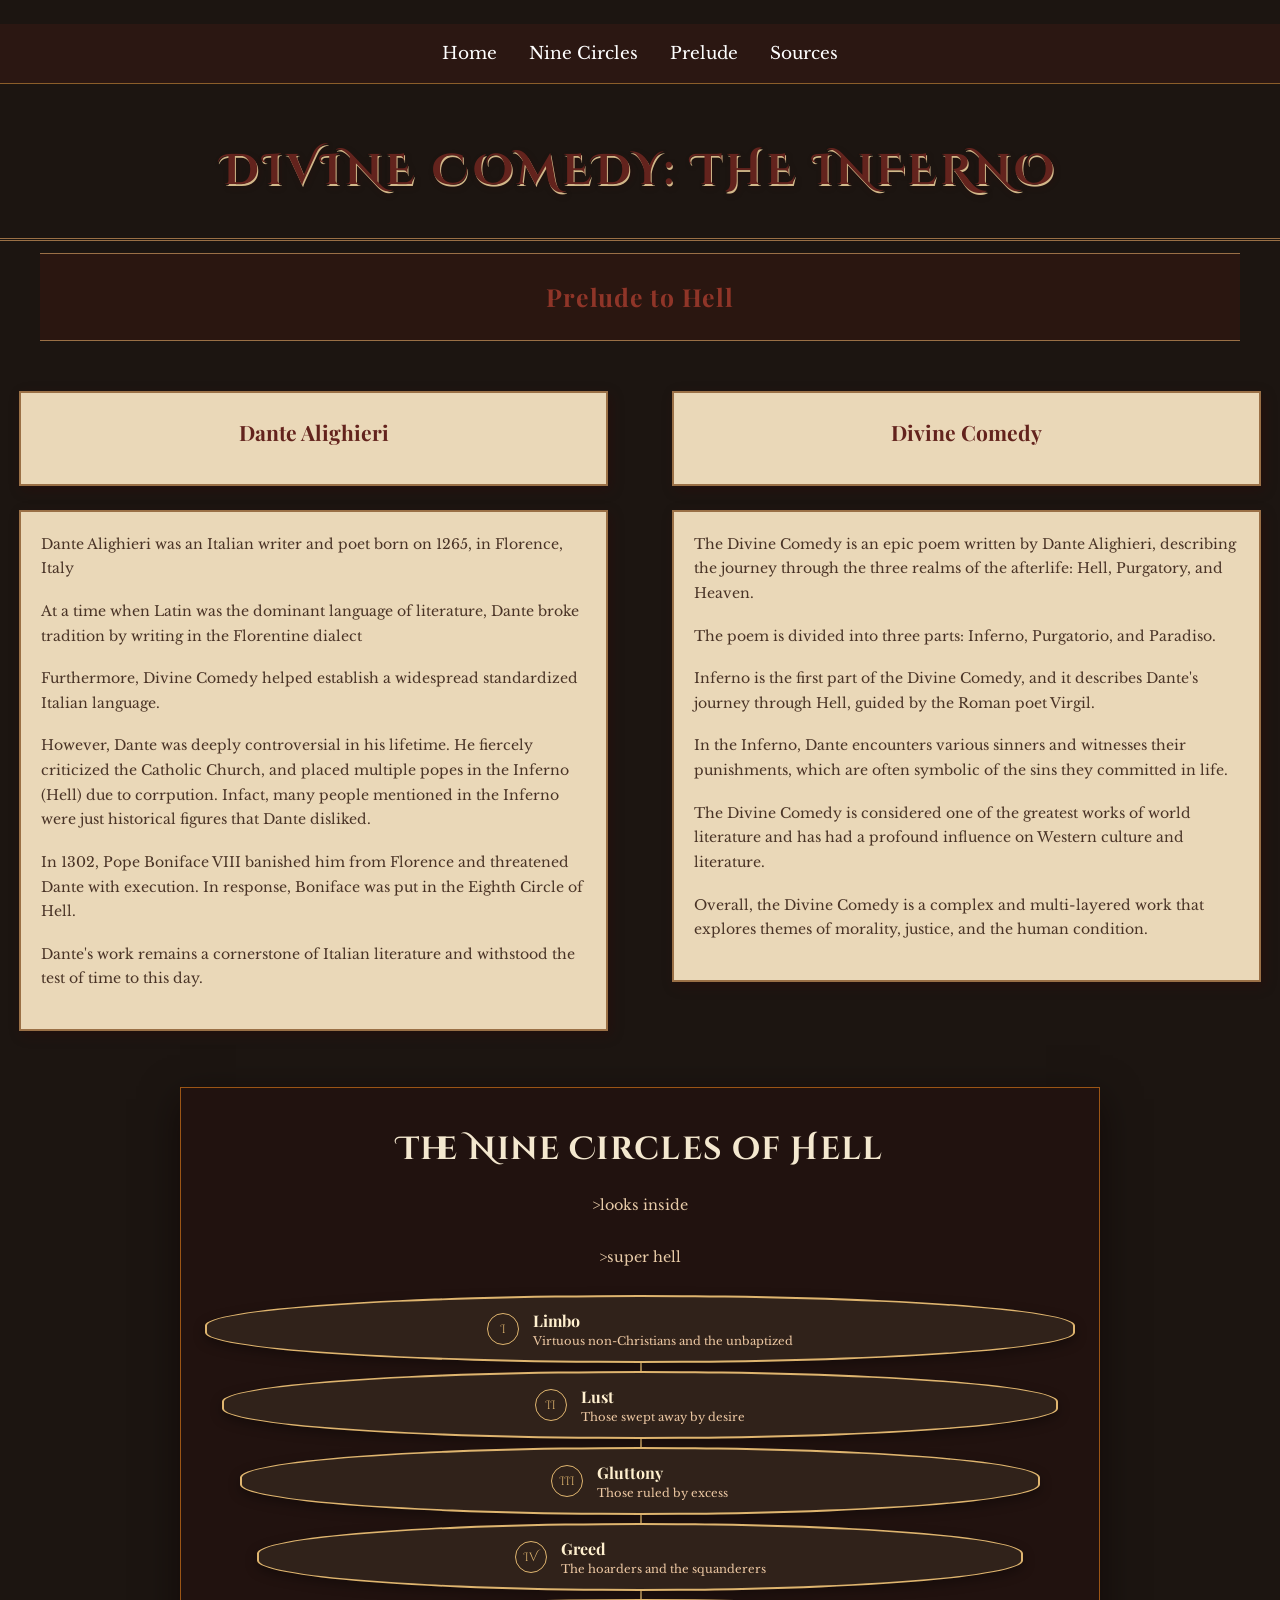
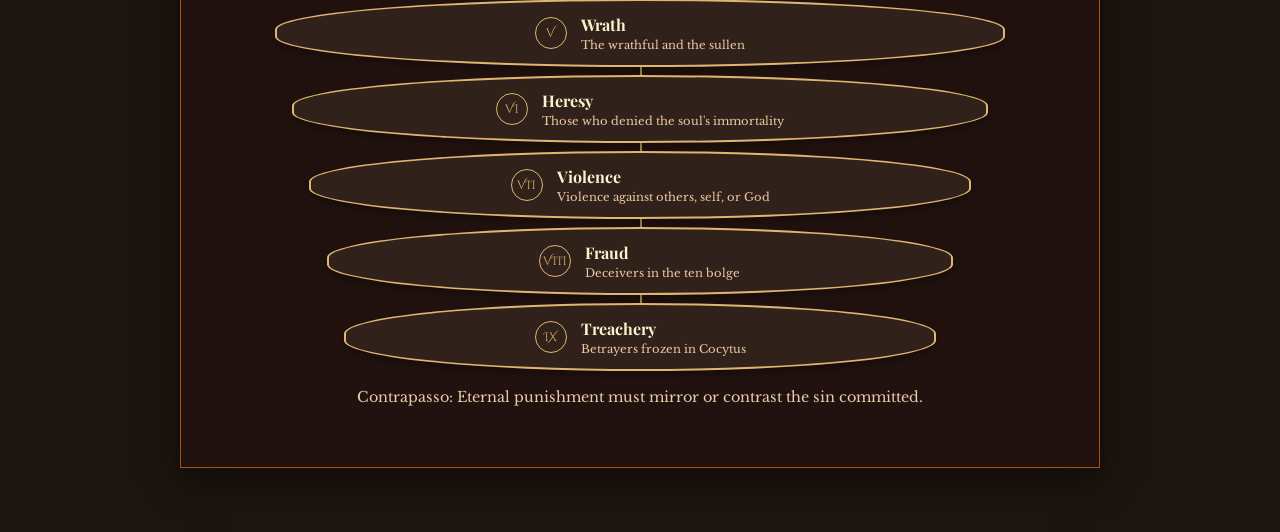
<file: index.html>
<!DOCTYPE html>
<html lang="en">
<head>
  <meta charset="UTF-8" />
  <meta name="viewport" content="width=device-width, initial-scale=1.0" />
  <title>Divine Comedy &amp; Dante's Inferno</title>
  <link rel="stylesheet" href="style.css" />
</head>

<body>
    <nav class="site-nav" aria-label="Main navigation">
        <ul>
            <li><a href="index.html">Home</a></li>
            <li><a href="#circles">Nine Circles</a></li>
            <li><a href="#prelude">Prelude</a></li>
            <li><a href="sources.html">Sources</a></li>
        </ul>
    </nav>

    <div class = "outline masthead toc-title">
        <h1>Divine Comedy: The Inferno</h1>
    </div>

    <main>

    <section id="prelude" class="prelude-content">
    <div class = "section outline toc">
        <h2>Prelude to Hell</h2>
        </div>
        <div class = "section outline infobox-left"> 
        <h3>Dante Alighieri</h3>
        </div>
        <div class = "section outline infobox-right">
            <h3>Divine Comedy</h3>
        </div>
        <div class = "section outline infobox-left">
            <p>Dante Alighieri was an Italian writer and poet born on 1265, in Florence, Italy</p>
            <p>At a time when Latin was the dominant language of literature, Dante broke tradition by writing in the Florentine dialect</p>
            <p>Furthermore, Divine Comedy helped establish a widespread standardized Italian language.</p>
            <p>However, Dante was deeply controversial in his lifetime. He fiercely criticized the Catholic Church, and placed multiple popes in the Inferno (Hell) due to corrpution. Infact, many people mentioned in the Inferno were just historical figures that Dante disliked.</p>
            <p>In 1302, Pope Boniface VIII banished him from Florence and threatened Dante with execution. In response, Boniface was put in the Eighth Circle of Hell.</p>
            <p>Dante's work remains a cornerstone of Italian literature and withstood the test of time to this day.</p>
        </div>
        <div class = "section outline infobox-right">
            <p>The Divine Comedy is an epic poem written by Dante Alighieri, describing the journey through the three realms of the afterlife: Hell, Purgatory, and Heaven.</p>
            <p>The poem is divided into three parts: Inferno, Purgatorio, and Paradiso.</p>
            <p>Inferno is the first part of the Divine Comedy, and it describes Dante's journey through Hell, guided by the Roman poet Virgil.</p>
            <p>In the Inferno, Dante encounters various sinners and witnesses their punishments, which are often symbolic of the sins they committed in life.</p>
            <p>The Divine Comedy is considered one of the greatest works of world literature and has had a profound influence on Western culture and literature.</p> 
            <p>Overall, the Divine Comedy is a complex and multi-layered work that explores themes of morality, justice, and the human condition.</p> 
        </div>
    </section>
      <section class="hell-graph" id="circles" aria-labelledby="hell-graph-title">
        <h2 id="hell-graph-title">The Nine Circles of Hell</h2>
        <p class="graph-intro">>looks inside</p>
        <p class = "graph-intro">>super hell</p>
        <ol class="hell-levels">
            <li class="hell-level-item">
              <a class="hell-level" href="limbo.html">
                <span class="circle-number">I</span>
                <span class="circle-copy"><strong>Limbo</strong><small>Virtuous non-Christians and the unbaptized</small></span>
              </a>
            </li>
            <li class="hell-level-item">
              <a class="hell-level" href="lust.html">
                <span class="circle-number">II</span>
                <span class="circle-copy"><strong>Lust</strong><small>Those swept away by desire</small></span>
              </a>
            </li>
            <li class="hell-level-item">
              <a class="hell-level" href="gluttony.html">
                <span class="circle-number">III</span>
                <span class="circle-copy"><strong>Gluttony</strong><small>Those ruled by excess</small></span>
              </a>
            </li>
            <li class="hell-level-item">
              <a class="hell-level" href="greed.html">
                <span class="circle-number">IV</span>
                <span class="circle-copy"><strong>Greed</strong><small>The hoarders and the squanderers</small></span>
              </a>
            </li>
            <li class="hell-level-item">
              <a class="hell-level" href="wrath.html">
                <span class="circle-number">V</span>
                <span class="circle-copy"><strong>Wrath</strong><small>The wrathful and the sullen</small></span>
              </a>
            </li>
            <li class="hell-level-item">
              <a class="hell-level" href="heresy.html">
                <span class="circle-number">VI</span>
                <span class="circle-copy"><strong>Heresy</strong><small>Those who denied the soul's immortality</small></span>
              </a>
            </li>
            <li class="hell-level-item">
              <a class="hell-level" href="violence.html">
                <span class="circle-number">VII</span>
                <span class="circle-copy"><strong>Violence</strong><small>Violence against others, self, or God</small></span>
              </a>
            </li>
            <li class="hell-level-item">
              <a class="hell-level" href="fraud.html">
                <span class="circle-number">VIII</span>
                <span class="circle-copy"><strong>Fraud</strong><small>Deceivers in the ten bolge</small></span>
              </a>
            </li>
            <li class="hell-level-item">
              <a class="hell-level" href="treachery.html">
                <span class="circle-number">IX</span>
                <span class="circle-copy"><strong>Treachery</strong><small>Betrayers frozen in Cocytus</small></span>
              </a>
            </li>
        </ol>
        <p class = "graph-intro">Contrapasso: Eternal punishment must mirror or contrast the sin committed.</p>
    </section>

    </section>
    </main>
</body>
</file>
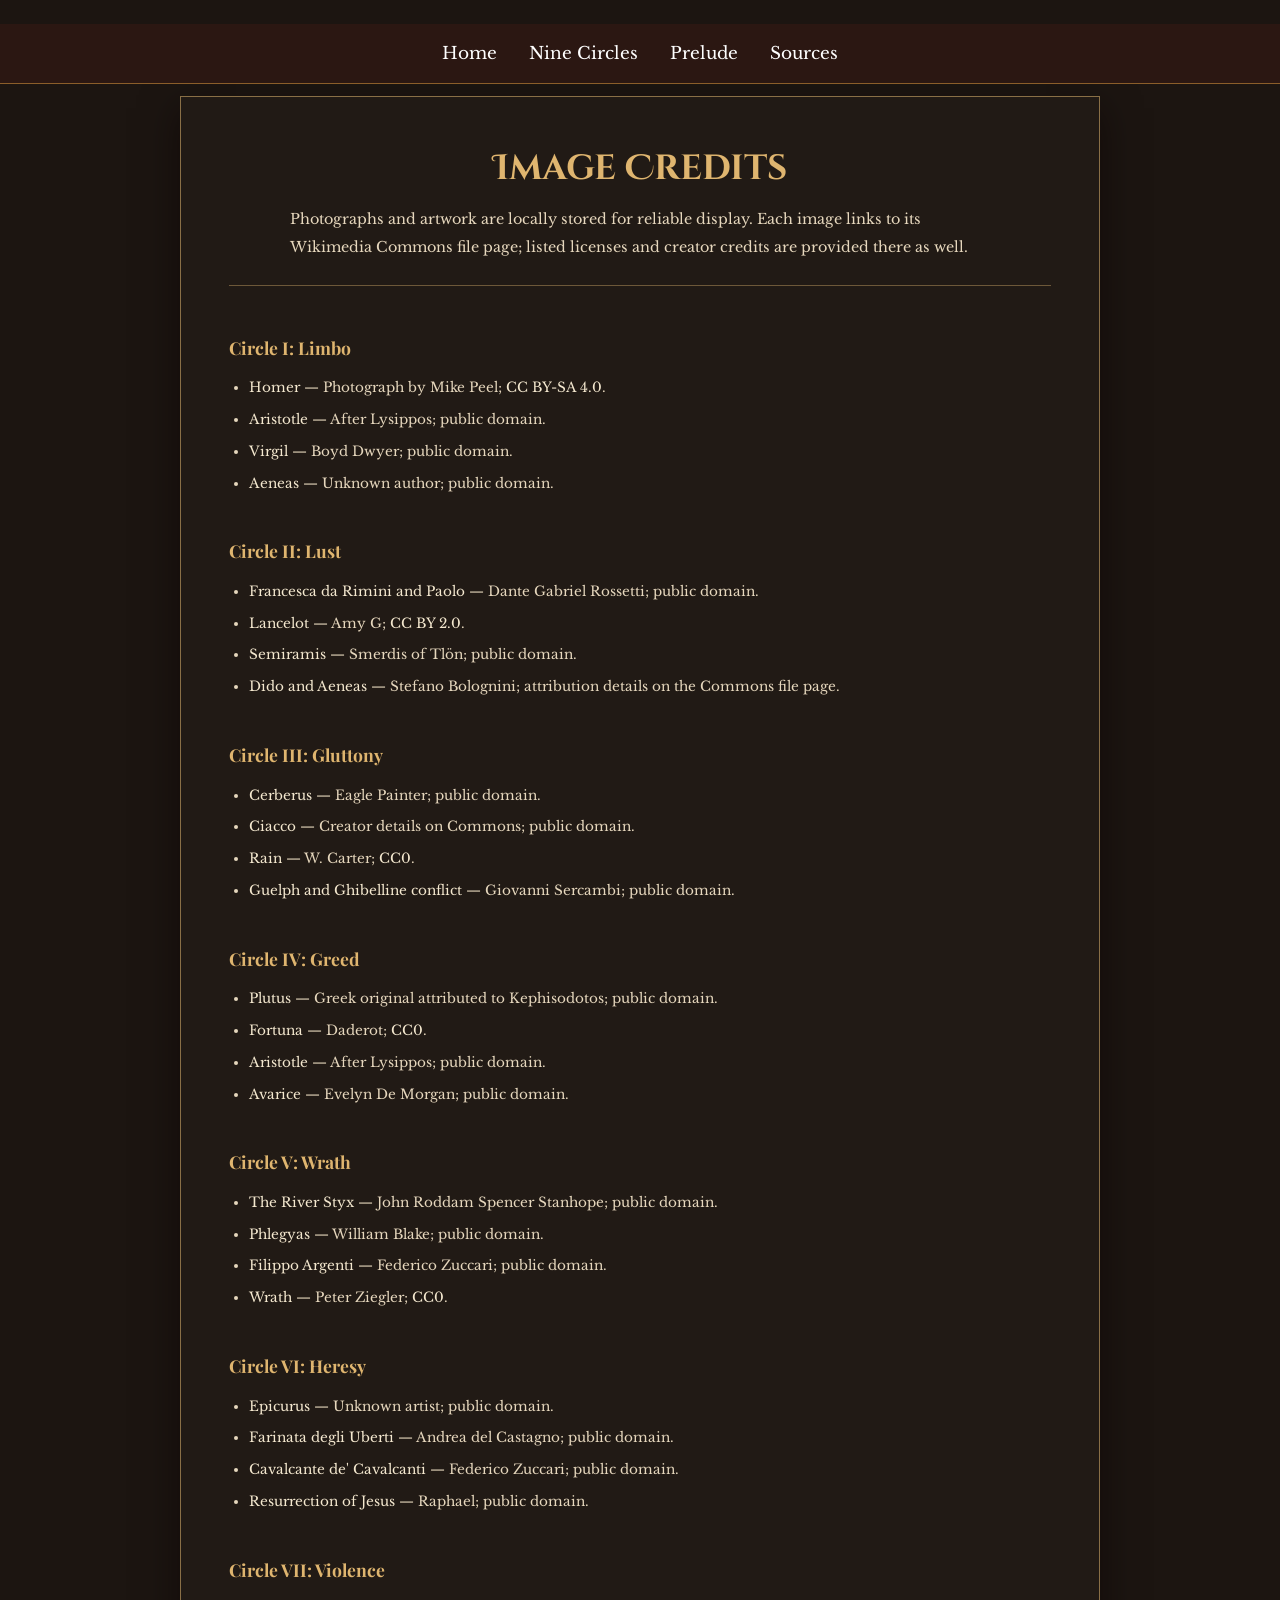
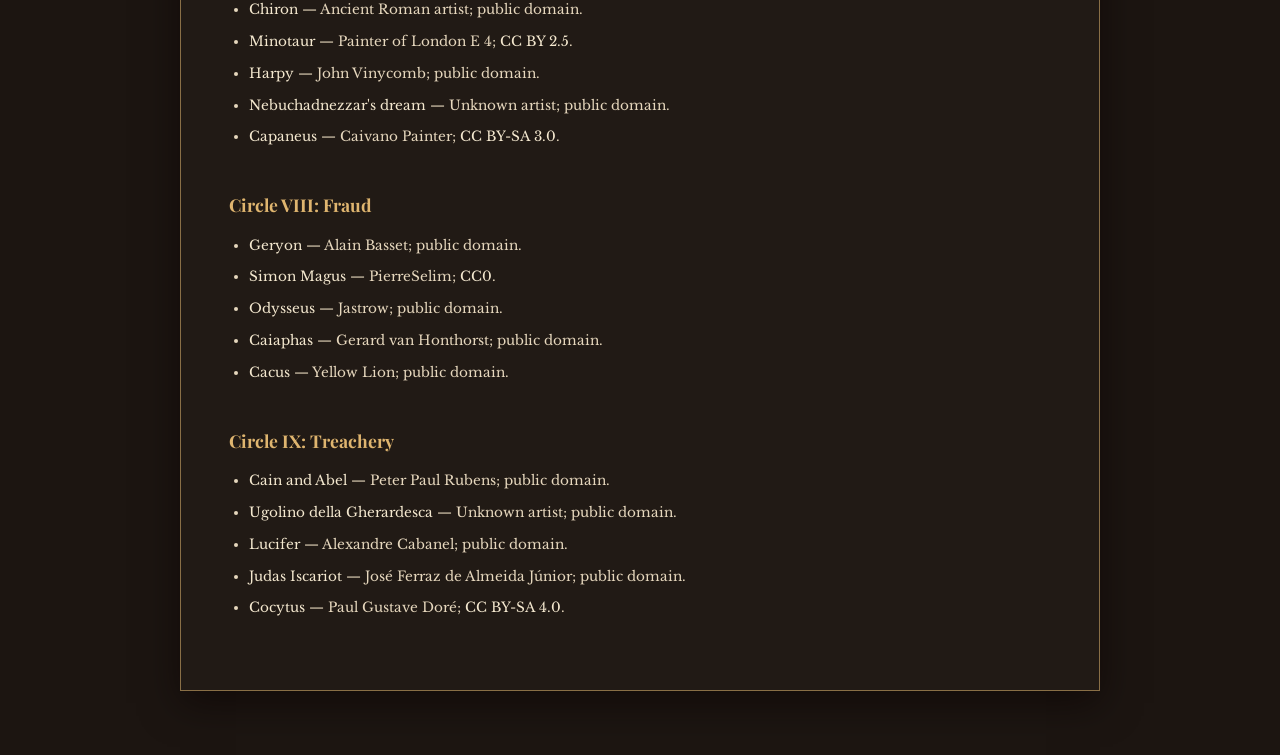
<file: image-credits.html>
<!DOCTYPE html>
<html lang="en">
<head>
  <meta charset="UTF-8" />
  <meta name="viewport" content="width=device-width, initial-scale=1.0" />
  <title>Image Credits | After the Inferno</title>
  <link rel="stylesheet" href="style.css" />
</head>
<body>
  <nav class="site-nav" aria-label="Main navigation">
    <ul>
      <li><a href="index.html">Home</a></li>
      <li><a href="index.html#circles">Nine Circles</a></li>
      <li><a href="index.html#prelude">Prelude</a></li>
      <li><a href="sources.html">Sources</a></li>
    </ul>
  </nav>
  <main>
    <section class="sources-page" aria-labelledby="credits-title">
      <header class="sources-header">
        <h1 id="credits-title">Image Credits</h1>
        <p>Photographs and artwork are locally stored for reliable display. Each image links to its Wikimedia Commons file page; listed licenses and creator credits are provided there as well.</p>
      </header>

      <section class="source-entry" id="image-limbo">
        <h2>Circle I: Limbo</h2>
        <ul>
          <li><a href="https://commons.wikimedia.org/wiki/File:Homer_At_the_British_Museum_2024_(3x4_cropped).jpg" target="_blank" rel="noopener noreferrer">Homer</a> — Photograph by Mike Peel; <a href="https://creativecommons.org/licenses/by-sa/4.0" target="_blank" rel="noopener noreferrer">CC BY-SA 4.0</a>.</li>
          <li><a href="https://commons.wikimedia.org/wiki/File:Aristotle_Altemps_Inv8575.jpg" target="_blank" rel="noopener noreferrer">Aristotle</a> — After Lysippos; public domain.</li>
          <li><a href="https://commons.wikimedia.org/wiki/File:Virgil_mosaic_in_the_Bardo_National_Museum_(Tunis)_(12241228546).jpg" target="_blank" rel="noopener noreferrer">Virgil</a> — Boyd Dwyer; public domain.</li>
          <li><a href="https://commons.wikimedia.org/wiki/File:Iapyx_removing_arrowhead_from_Aeneas.jpg" target="_blank" rel="noopener noreferrer">Aeneas</a> — Unknown author; public domain.</li>
        </ul>
      </section>

      <section class="source-entry" id="image-lust">
        <h2>Circle II: Lust</h2>
        <ul>
          <li><a href="https://commons.wikimedia.org/wiki/File:Dante_Gabriel_Rossetti_-_Paolo_and_Francesca_da_Rimini_(1862).jpg" target="_blank" rel="noopener noreferrer">Francesca da Rimini and Paolo</a> — Dante Gabriel Rossetti; public domain.</li>
          <li><a href="https://commons.wikimedia.org/wiki/File:Lancelot.png" target="_blank" rel="noopener noreferrer">Lancelot</a> — Amy G; <a href="https://creativecommons.org/licenses/by/2.0" target="_blank" rel="noopener noreferrer">CC BY 2.0</a>.</li>
          <li><a href="https://commons.wikimedia.org/wiki/File:Semiramis-Regina.png" target="_blank" rel="noopener noreferrer">Semiramis</a> — Smerdis of Tlön; public domain.</li>
          <li><a href="https://commons.wikimedia.org/wiki/File:Affresco_romano_-_Enea_e_di_(cropped).jpg" target="_blank" rel="noopener noreferrer">Dido and Aeneas</a> — Stefano Bolognini; attribution details on the Commons file page.</li>
        </ul>
      </section>

      <section class="source-entry" id="image-gluttony">
        <h2>Circle III: Gluttony</h2>
        <ul>
          <li><a href="https://commons.wikimedia.org/wiki/File:Herakles_Kerberos_Eurystheus_Louvre_E701.jpg" target="_blank" rel="noopener noreferrer">Cerberus</a> — Eagle Painter; public domain.</li>
          <li><a href="https://commons.wikimedia.org/wiki/File:Inferno_Canto_6_lines_49-52.jpg" target="_blank" rel="noopener noreferrer">Ciacco</a> — Creator details on Commons; public domain.</li>
          <li><a href="https://commons.wikimedia.org/wiki/File:Hard_rain_on_a_roof.jpg" target="_blank" rel="noopener noreferrer">Rain</a> — W. Carter; <a href="https://creativecommons.org/publicdomain/zero/1.0/deed.en" target="_blank" rel="noopener noreferrer">CC0</a>.</li>
          <li><a href="https://commons.wikimedia.org/wiki/File:Communal_fight_in_Bologna_(Sercambi).jpg" target="_blank" rel="noopener noreferrer">Guelph and Ghibelline conflict</a> — Giovanni Sercambi; public domain.</li>
        </ul>
      </section>

      <section class="source-entry" id="image-greed">
        <h2>Circle IV: Greed</h2>
        <ul>
          <li><a href="https://commons.wikimedia.org/wiki/File:Eirene_Ploutos_Glyptothek_Munich_219_n4.jpg" target="_blank" rel="noopener noreferrer">Plutus</a> — Greek original attributed to Kephisodotos; public domain.</li>
          <li><a href="https://commons.wikimedia.org/wiki/File:Fortuna,_inv._2244_-_Braccio_Nuovo,_Museo_Chiaramonti_-_Vatican_Museums_-_DSC00920.jpg" target="_blank" rel="noopener noreferrer">Fortuna</a> — Daderot; <a href="https://creativecommons.org/publicdomain/zero/1.0/deed.en" target="_blank" rel="noopener noreferrer">CC0</a>.</li>
          <li><a href="https://commons.wikimedia.org/wiki/File:Aristotle_Altemps_Inv8575.jpg" target="_blank" rel="noopener noreferrer">Aristotle</a> — After Lysippos; public domain.</li>
          <li><a href="https://commons.wikimedia.org/wiki/File:The_worship_of_Mammon.jpg" target="_blank" rel="noopener noreferrer">Avarice</a> — Evelyn De Morgan; public domain.</li>
        </ul>
      </section>

      <section class="source-entry" id="image-wrath">
        <h2>Circle V: Wrath</h2>
        <ul>
          <li><a href="https://commons.wikimedia.org/wiki/File:John_Roddam_Spencer_Stanhope_-_Orpheus_and_Eurydice_on_the_Banks_of_the_Styx,_1878.jpg" target="_blank" rel="noopener noreferrer">The River Styx</a> — John Roddam Spencer Stanhope; public domain.</li>
          <li><a href="https://commons.wikimedia.org/wiki/File:Blake_Dante_Hell_VIII_Canto.jpg" target="_blank" rel="noopener noreferrer">Phlegyas</a> — William Blake; public domain.</li>
          <li><a href="https://commons.wikimedia.org/wiki/File:Federico_Zuccaro_-_Divine_Comedy_-_Inferno,_Canto_VIII_-_Fifth_circle._Phlegyas_and_Filippo_Argenti.jpg" target="_blank" rel="noopener noreferrer">Filippo Argenti</a> — Federico Zuccari; public domain.</li>
          <li><a href="https://commons.wikimedia.org/wiki/File:Angry-2766265_960_720.jpg" target="_blank" rel="noopener noreferrer">Wrath</a> — Peter Ziegler; <a href="https://creativecommons.org/publicdomain/zero/1.0/deed.en" target="_blank" rel="noopener noreferrer">CC0</a>.</li>
        </ul>
      </section>

      <section class="source-entry" id="image-heresy">
        <h2>Circle VI: Heresy</h2>
        <ul>
          <li><a href="https://commons.wikimedia.org/wiki/File:Epikouros_BM_1843.jpg" target="_blank" rel="noopener noreferrer">Epicurus</a> — Unknown artist; public domain.</li>
          <li><a href="https://commons.wikimedia.org/wiki/File:Farinata.jpg" target="_blank" rel="noopener noreferrer">Farinata degli Uberti</a> — Andrea del Castagno; public domain.</li>
          <li><a href="https://commons.wikimedia.org/wiki/File:Federico_Zuccaro_-_Divine_Comedy_-_Inferno,_Canto_X_-_Sixth_circle._Heresiarchs._Farinata_degli_Uberti_and_Cavalcante_de%E2%80%99_Cavalcanti.jpg" target="_blank" rel="noopener noreferrer">Cavalcante de' Cavalcanti</a> — Federico Zuccari; public domain.</li>
          <li><a href="https://commons.wikimedia.org/wiki/File:Rafael_-_ressureicaocristo01.jpg" target="_blank" rel="noopener noreferrer">Resurrection of Jesus</a> — Raphael; public domain.</li>
        </ul>
      </section>

      <section class="source-entry" id="image-violence">
        <h2>Circle VII: Violence</h2>
        <ul>
          <li><a href="https://commons.wikimedia.org/wiki/File:Chiron_instructs_young_Achilles_-_Ancient_Roman_fresco.jpg" target="_blank" rel="noopener noreferrer">Chiron</a> — Ancient Roman artist; public domain.</li>
          <li><a href="https://commons.wikimedia.org/wiki/File:Tondo_Minotaur_London_E4_MAN.jpg" target="_blank" rel="noopener noreferrer">Minotaur</a> — Painter of London E 4; <a href="https://creativecommons.org/licenses/by/2.5" target="_blank" rel="noopener noreferrer">CC BY 2.5</a>.</li>
          <li><a href="https://commons.wikimedia.org/wiki/File:Coa_Illustration_Elements_Harpy_Rising_Wings_Displayed.svg" target="_blank" rel="noopener noreferrer">Harpy</a> — John Vinycomb; public domain.</li>
          <li><a href="https://commons.wikimedia.org/wiki/File:Songe_Nabuchodonosor_statue.jpg" target="_blank" rel="noopener noreferrer">Nebuchadnezzar's dream</a> — Unknown artist; public domain.</li>
          <li><a href="https://commons.wikimedia.org/wiki/File:Seven_against_Thebes_Getty_Villa_92.AE.86.jpg" target="_blank" rel="noopener noreferrer">Capaneus</a> — Caivano Painter; <a href="https://creativecommons.org/licenses/by-sa/3.0" target="_blank" rel="noopener noreferrer">CC BY-SA 3.0</a>.</li>
        </ul>
      </section>

      <section class="source-entry" id="image-fraud">
        <h2>Circle VIII: Fraud</h2>
        <ul>
          <li><a href="https://commons.wikimedia.org/wiki/File:G%C3%A9ryon_(L_1).jpg" target="_blank" rel="noopener noreferrer">Geryon</a> — Alain Basset; public domain.</li>
          <li><a href="https://commons.wikimedia.org/wiki/File:Basilica_Saint-Sernin_-_Simon_Magus_(cropped).jpg" target="_blank" rel="noopener noreferrer">Simon Magus</a> — PierreSelim; <a href="http://creativecommons.org/publicdomain/zero/1.0/deed.en" target="_blank" rel="noopener noreferrer">CC0</a>.</li>
          <li><a href="https://commons.wikimedia.org/wiki/File:Head_Odysseus_MAR_Sperlonga.jpg" target="_blank" rel="noopener noreferrer">Odysseus</a> — Jastrow; public domain.</li>
          <li><a href="https://commons.wikimedia.org/wiki/File:Gerard_van_Honthorst_-_Christ_before_the_High_Priest_-_WGA11650_(cropped).jpg" target="_blank" rel="noopener noreferrer">Caiaphas</a> — Gerard van Honthorst; public domain.</li>
          <li><a href="https://commons.wikimedia.org/wiki/File:Hercules_killing_Cacus_at_his_Cave.jpg" target="_blank" rel="noopener noreferrer">Cacus</a> — Yellow Lion; public domain.</li>
        </ul>
      </section>

      <section class="source-entry" id="image-treachery">
        <h2>Circle IX: Treachery</h2>
        <ul>
          <li><a href="https://commons.wikimedia.org/wiki/File:Peter_Paul_Rubens_-_Cain_slaying_Abel_(Courtauld_Institute).jpg" target="_blank" rel="noopener noreferrer">Cain and Abel</a> — Peter Paul Rubens; public domain.</li>
          <li><a href="https://commons.wikimedia.org/wiki/File:Ugolino.jpg" target="_blank" rel="noopener noreferrer">Ugolino della Gherardesca</a> — Unknown artist; public domain.</li>
          <li><a href="https://commons.wikimedia.org/wiki/File:Alexandre_Cabanel_-_Fallen_Angel.jpg" target="_blank" rel="noopener noreferrer">Lucifer</a> — Alexandre Cabanel; public domain.</li>
          <li><a href="https://commons.wikimedia.org/wiki/File:Almeida_J%C3%BAnior_-_Remorso_de_Judas,_1880.jpg" target="_blank" rel="noopener noreferrer">Judas Iscariot</a> — José Ferraz de Almeida Júnior; public domain.</li>
          <li><a href="https://commons.wikimedia.org/wiki/File:Dante_and_Virgil_on_the_ice_of_lake_Leucocytes.jpg" target="_blank" rel="noopener noreferrer">Cocytus</a> — Paul Gustave Doré; <a href="https://creativecommons.org/licenses/by-sa/4.0" target="_blank" rel="noopener noreferrer">CC BY-SA 4.0</a>.</li>
        </ul>
      </section>
    </section>
  </main>
</body>
</html>
</file>
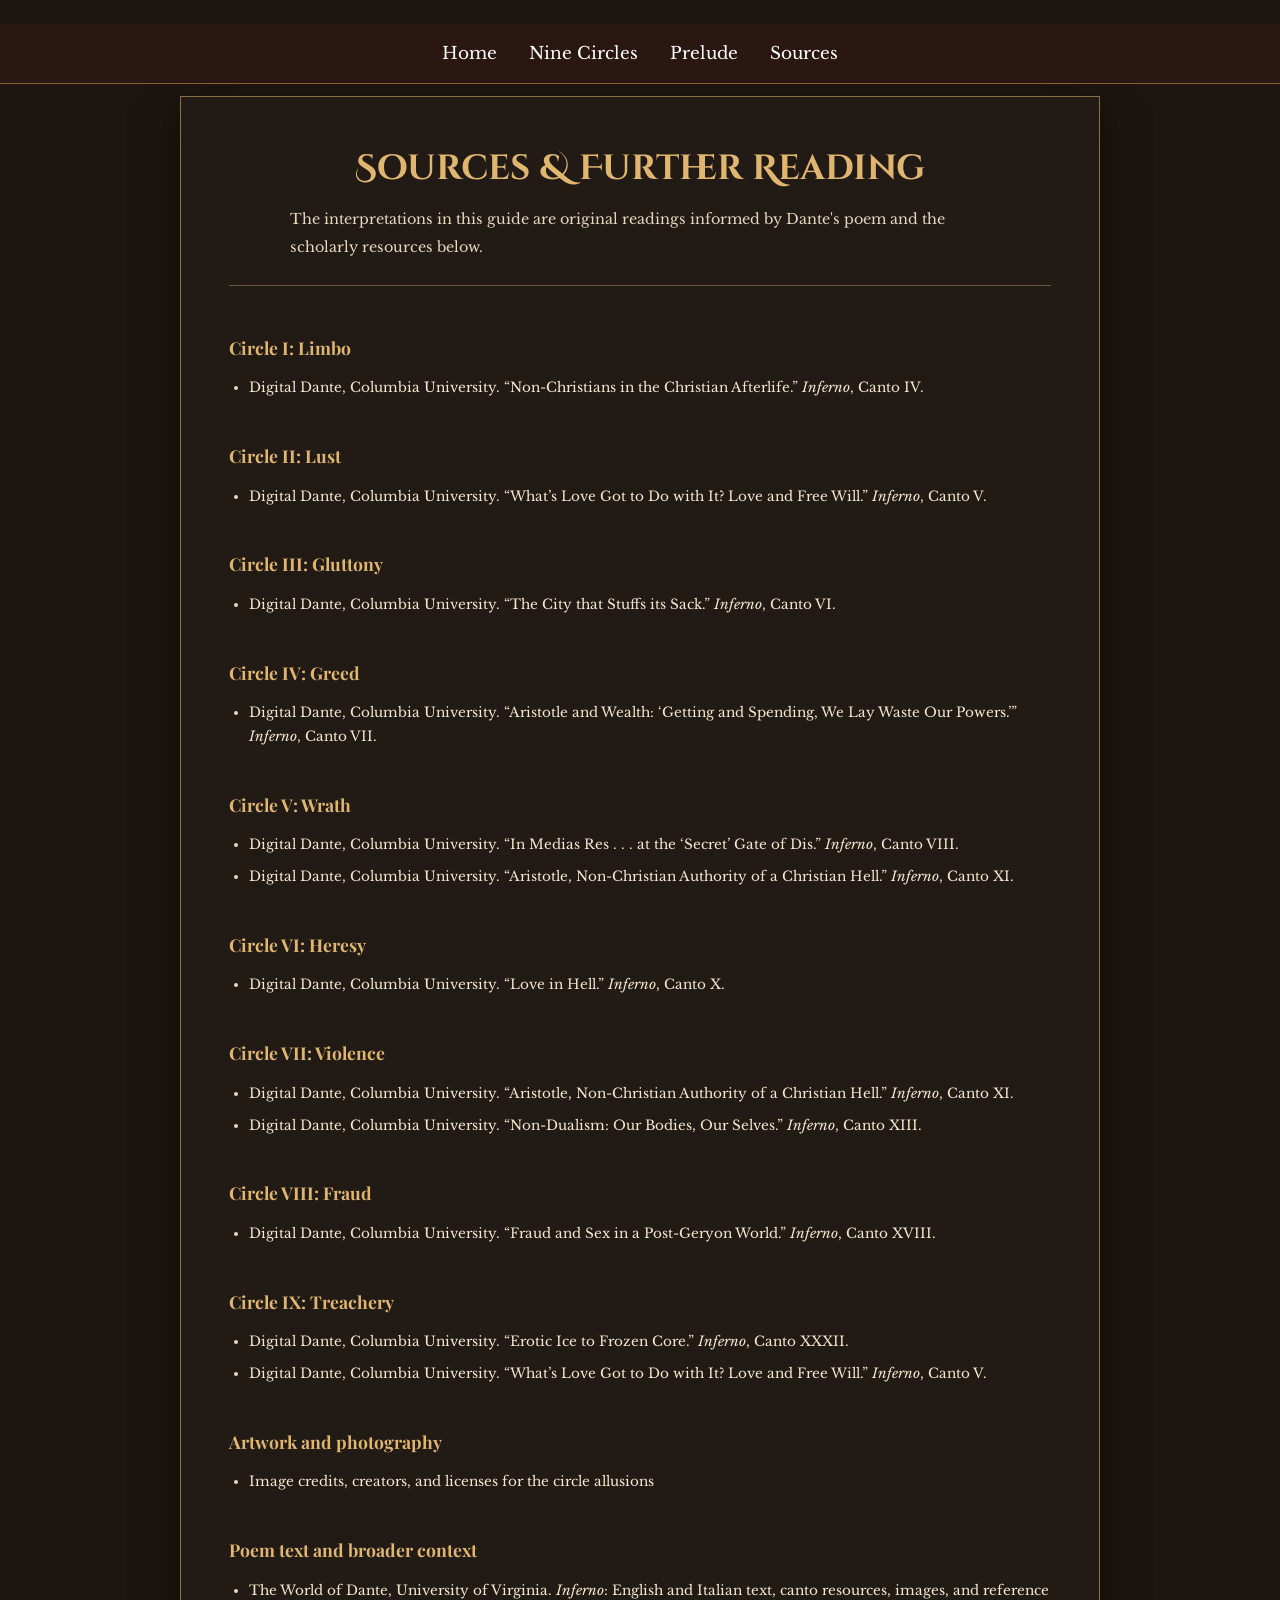
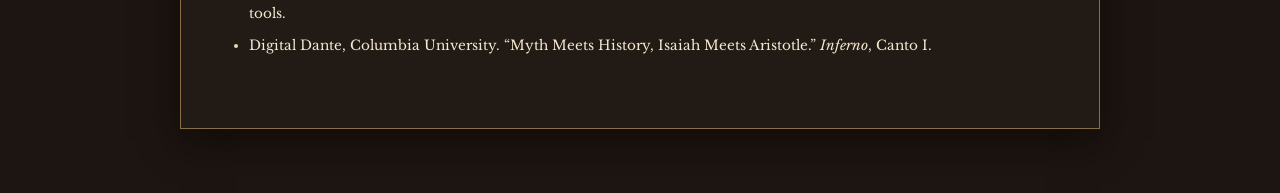
<file: sources.html>
<!DOCTYPE html>
<html lang="en">
<head>
  <meta charset="UTF-8" />
  <meta name="viewport" content="width=device-width, initial-scale=1.0" />
  <title>Sources &amp; Further Reading | After the Inferno</title>
  <link rel="stylesheet" href="style.css" />
</head>
<body>
  <nav class="site-nav" aria-label="Main navigation">
    <ul>
      <li><a href="index.html">Home</a></li>
      <li><a href="index.html#circles">Nine Circles</a></li>
      <li><a href="index.html#prelude">Prelude</a></li>
      <li><a href="sources.html" aria-current="page">Sources</a></li>
    </ul>
  </nav>
  <main>
    <section class="sources-page" aria-labelledby="sources-title">
      <header class="sources-header">
        <h1 id="sources-title">Sources &amp; Further Reading</h1>
        <p>The interpretations in this guide are original readings informed by Dante's poem and the scholarly resources below.</p>
      </header>

      <section class="source-entry" id="circle-limbo">
        <h2>Circle I: Limbo</h2>
        <ul>
          <li><a href="https://digitaldante.columbia.edu/dante/divine-comedy/inferno/inferno-4/" target="_blank" rel="noopener noreferrer">Digital Dante, Columbia University. “Non-Christians in the Christian Afterlife.” <em>Inferno</em>, Canto IV.</a></li>
        </ul>
      </section>

      <section class="source-entry" id="circle-lust">
        <h2>Circle II: Lust</h2>
        <ul>
          <li><a href="https://digitaldante.columbia.edu/dante/divine-comedy/inferno/inferno-5/" target="_blank" rel="noopener noreferrer">Digital Dante, Columbia University. “What’s Love Got to Do with It? Love and Free Will.” <em>Inferno</em>, Canto V.</a></li>
        </ul>
      </section>

      <section class="source-entry" id="circle-gluttony">
        <h2>Circle III: Gluttony</h2>
        <ul>
          <li><a href="https://digitaldante.columbia.edu/dante/divine-comedy/inferno/inferno-6/" target="_blank" rel="noopener noreferrer">Digital Dante, Columbia University. “The City that Stuffs its Sack.” <em>Inferno</em>, Canto VI.</a></li>
        </ul>
      </section>

      <section class="source-entry" id="circle-greed">
        <h2>Circle IV: Greed</h2>
        <ul>
          <li><a href="https://digitaldante.columbia.edu/dante/divine-comedy/inferno/inferno-7/" target="_blank" rel="noopener noreferrer">Digital Dante, Columbia University. “Aristotle and Wealth: ‘Getting and Spending, We Lay Waste Our Powers.’” <em>Inferno</em>, Canto VII.</a></li>
        </ul>
      </section>

      <section class="source-entry" id="circle-wrath">
        <h2>Circle V: Wrath</h2>
        <ul>
          <li><a href="https://digitaldante.columbia.edu/dante/divine-comedy/inferno/inferno-8/" target="_blank" rel="noopener noreferrer">Digital Dante, Columbia University. “In Medias Res . . . at the ‘Secret’ Gate of Dis.” <em>Inferno</em>, Canto VIII.</a></li>
          <li><a href="https://digitaldante.columbia.edu/dante/divine-comedy/inferno/inferno-11/" target="_blank" rel="noopener noreferrer">Digital Dante, Columbia University. “Aristotle, Non-Christian Authority of a Christian Hell.” <em>Inferno</em>, Canto XI.</a></li>
        </ul>
      </section>

      <section class="source-entry" id="circle-heresy">
        <h2>Circle VI: Heresy</h2>
        <ul>
          <li><a href="https://digitaldante.columbia.edu/dante/divine-comedy/inferno/inferno-10/" target="_blank" rel="noopener noreferrer">Digital Dante, Columbia University. “Love in Hell.” <em>Inferno</em>, Canto X.</a></li>
        </ul>
      </section>

      <section class="source-entry" id="circle-violence">
        <h2>Circle VII: Violence</h2>
        <ul>
          <li><a href="https://digitaldante.columbia.edu/dante/divine-comedy/inferno/inferno-11/" target="_blank" rel="noopener noreferrer">Digital Dante, Columbia University. “Aristotle, Non-Christian Authority of a Christian Hell.” <em>Inferno</em>, Canto XI.</a></li>
          <li><a href="https://digitaldante.columbia.edu/dante/divine-comedy/inferno/inferno-13/" target="_blank" rel="noopener noreferrer">Digital Dante, Columbia University. “Non-Dualism: Our Bodies, Our Selves.” <em>Inferno</em>, Canto XIII.</a></li>
        </ul>
      </section>

      <section class="source-entry" id="circle-fraud">
        <h2>Circle VIII: Fraud</h2>
        <ul>
          <li><a href="https://digitaldante.columbia.edu/dante/divine-comedy/inferno/inferno-18/" target="_blank" rel="noopener noreferrer">Digital Dante, Columbia University. “Fraud and Sex in a Post-Geryon World.” <em>Inferno</em>, Canto XVIII.</a></li>
        </ul>
      </section>

      <section class="source-entry" id="circle-treachery">
        <h2>Circle IX: Treachery</h2>
        <ul>
          <li><a href="https://digitaldante.columbia.edu/dante/divine-comedy/inferno/inferno-32/" target="_blank" rel="noopener noreferrer">Digital Dante, Columbia University. “Erotic Ice to Frozen Core.” <em>Inferno</em>, Canto XXXII.</a></li>
          <li><a href="https://digitaldante.columbia.edu/dante/divine-comedy/inferno/inferno-5/" target="_blank" rel="noopener noreferrer">Digital Dante, Columbia University. “What’s Love Got to Do with It? Love and Free Will.” <em>Inferno</em>, Canto V.</a></li>
        </ul>
      </section>

      <section class="source-entry" id="image-credits">
        <h2>Artwork and photography</h2>
        <ul>
          <li><a href="image-credits.html">Image credits, creators, and licenses for the circle allusions</a></li>
        </ul>
      </section>

      <section class="source-entry" id="general-sources">
        <h2>Poem text and broader context</h2>
        <ul>
          <li><a href="https://worldofdante.iath.virginia.edu/inferno1.html" target="_blank" rel="noopener noreferrer">The World of Dante, University of Virginia. <em>Inferno</em>: English and Italian text, canto resources, images, and reference tools.</a></li>
          <li><a href="https://digitaldante.columbia.edu/dante/divine-comedy/inferno/inferno-1/" target="_blank" rel="noopener noreferrer">Digital Dante, Columbia University. “Myth Meets History, Isaiah Meets Aristotle.” <em>Inferno</em>, Canto I.</a></li>
        </ul>
      </section>
    </section>
  </main>
</body>
</html>
</file>
<file: style.css>
@import url('https://fonts.googleapis.com/css2?family=Playfair+Display:ital,wght@0,400;0,700;0,900;1,400;1,700&family=IM+Fell+English:ital@0;1&family=Cinzel+Decorative:wght@400;700&family=Libre+Baskerville:ital,wght@0,400;0,700;1,400&display=swap');
/*i love w3 schools oh my god actual lifesaver*/
:root {
  --parchment:       #ead8b8;
  --parchment-dark:  #d2b88a;
  --parchment-deep:  #9a7046;
  --ink:             #241811;
  --ink-faded:       #493326;
  --ink-light:       #68452c;
  --sepia:           #765136;
  --rust:            #8f3528;
  --rust-dark:       #63231d;
  --gold:            #b77c35;
  --gold-light:      #dfb56f;
  --cream:           #f4e8cf;
  --shadow:          rgba(10, 0, 0, 0.55);
  --shadow-light:    rgba(60, 5, 0, 0.25);
}

*, *::before, *::after {
  box-sizing: border-box;
  margin: 0;
  padding: 0;
}

html {
  scroll-behavior: smooth;
}

body {
  background-color: #1c1511;
  color: var(--ink);
  font-family: 'Libre Baskerville', Georgia, serif;
  font-size: 17px;
  line-height: 1.85;
  min-height: 100vh;
}

.page-wrapper {
  max-width: 960px;
  margin: 0 auto;
  padding: 40px 20px 80px;
}

.parchment {
  background-color: var(--parchment);
  background-image: url("data:image/svg+xml,%3Csvg xmlns='http://www.w3.org/2000/svg' width='400' height='400'%3E%3Cfilter id='noise'%3E%3CfeTurbulence type='fractalNoise' baseFrequency='0.9' numOctaves='4' stitchTiles='stitch'/%3E%3CfeColorMatrix type='saturate' values='0'/%3E%3C/svg%3E");
  border: 3px solid var(--parchment-deep);
  box-shadow:
    0 0 0 6px var(--sepia),
    0 0 0 10px var(--parchment-deep),
    8px 12px 40px var(--shadow),
    inset 0 0 80px rgba(212, 38, 15, 0.12);
  position: relative;
}

.parchment::before,
.parchment::after {
  content: '🜏';
  position: absolute;
  font-size: 28px;
  color: var(--gold);
  opacity: 0.7;
  line-height: 1;
}
.parchment::before { top: 14px; left: 18px; }
.parchment::after  { bottom: 14px; right: 18px; }

.masthead {
  text-align: center;
  padding: 50px 40px 30px;
  border-bottom: 3px double var(--parchment-deep);
  position: relative;
}

.masthead-rule {
  display: flex;
  align-items: center;
  gap: 12px;
  justify-content: center;
  margin-bottom: 18px;
}

.masthead-rule span {
  flex: 1;
  height: 2px;
  background: var(--sepia);
  opacity: 0.55;
  max-width: 180px;
}

.masthead-rule .ornament {
  font-size: 20px;
  color: var(--rust);
  flex: none;
}

.masthead-subtitle {
  font-family: 'IM Fell English', serif;
  font-style: italic;
  font-size: 1rem;
  color: var(--sepia);
  letter-spacing: 0.08em;
  margin-bottom: 14px;
  text-transform: none;
}

.masthead h1 {
  font-family: 'Cinzel Decorative', serif;
  font-size: clamp(1.6rem, 4vw, 2.7rem);
  font-weight: 700;
  color: var(--rust-dark);
  line-height: 1.2;
  letter-spacing: 0.08em;
  margin-top: 30px;
  text-shadow: 1px 2px 0px var(--parchment-dark), 2px 3px 6px var(--shadow-light);
  margin-bottom: 10px;
}

.masthead h2 {
  font-family: 'Playfair Display', serif;
  font-size: clamp(1rem, 2.5vw, 1.35rem);
  font-weight: 400;
  font-style: italic;
  color: var(--ink-light);
  margin-bottom: 22px;
  letter-spacing: 0.03em;
}

.masthead-date {
  font-family: 'IM Fell English', serif;
  font-size: 0.88rem;
  color: var(--sepia);
  letter-spacing: 0.12em;
  text-transform: uppercase;
}

.toc {
  margin: 0 40px;
  padding: 20px 30px;
  border-top: 1px solid var(--parchment-deep);
  border-bottom: 1px solid var(--parchment-deep);
  background: rgba(212, 38, 15, 0.08);
}

.toc-title {
  font-family: 'Playfair Display', serif;
  font-size: 0.8rem;
  font-weight: 700;
  letter-spacing: 0.2em;
  text-transform: uppercase;
  color: var(--rust);
  text-align: center;
  margin-bottom: 12px;
}

.toc-list {
  list-style: none;
  display: flex;
  flex-wrap: wrap;
  justify-content: center;
  gap: 6px 24px;
}

.toc-list li a {
  font-family: 'IM Fell English', serif;
  font-style: italic;
  font-size: 0.92rem;
  color: var(--rust);
  text-decoration: none;
  transition: color 0.2s;
}

.toc-list li a:hover {
  color: var(--gold);
  text-decoration: underline;
}

.toc-list li::after {
  content: ' ·';
  color: var(--parchment-deep);
}
.toc-list li:last-child::after { content: ''; }

.content {
  padding: 40px 55px 50px;
}

.epigraph {
  text-align: center;
  margin: 0 0 42px;
  padding: 24px 30px;
  border-top: 2px solid var(--parchment-deep);
  border-bottom: 2px solid var(--parchment-deep);
  position: relative;
}

.epigraph::before {
  content: '"';
  position: absolute;
  top: -24px;
  left: 50%;
  transform: translateX(-50%);
  font-family: 'Playfair Display', serif;
  font-size: 60px;
  color: var(--rust);
  line-height: 1;
  background: var(--parchment);
  padding: 0 10px;
}

.epigraph p {
  font-family: 'Playfair Display', serif;
  font-size: 1.15rem;
  font-style: italic;
  color: var(--ink-faded);
  line-height: 1.7;
  margin-bottom: 8px;
}

.epigraph cite {
  font-family: 'IM Fell English', serif;
  font-size: 0.82rem;
  color: var(--sepia);
  letter-spacing: 0.1em;
}

.section {
  margin-bottom: 50px;
  animation: fadeIn 0.8s ease both;
}

.section:nth-child(2) { animation-delay: 0.1s; }
.section:nth-child(3) { animation-delay: 0.2s; }
.section:nth-child(4) { animation-delay: 0.3s; }
.section:nth-child(5) { animation-delay: 0.4s; }
.section:nth-child(6) { animation-delay: 0.5s; }

@keyframes fadeIn {
  from { opacity: 0; transform: translateY(12px); }
  to   { opacity: 1; transform: translateY(0); }
}

.section-header {
  display: flex;
  align-items: center;
  gap: 14px;
  margin-bottom: 22px;
}

.section-header-line {
  flex: 1;
  height: 1px;
  background: var(--parchment-deep);
}

.section h2 {
  font-family: 'Playfair Display', serif;
  font-size: clamp(1.2rem, 2.5vw, 1.55rem);
  font-weight: 700;
  color: var(--rust);
  text-align: center;
  letter-spacing: 0.03em;
  white-space: nowrap;
}

.section-number {
  display: block;
  font-family: 'IM Fell English', serif;
  font-size: 0.72rem;
  font-style: italic;
  color: var(--sepia);
  letter-spacing: 0.15em;
  text-align: center;
  margin-bottom: 4px;
}

p {
  font-family: 'Libre Baskerville', Georgia, serif;
  font-size: 0.97rem;
  color: var(--ink-faded);
  line-height: 1.95;
  margin-bottom: 18px;
  text-align: left;
}


.divider {
  text-align: center;
  margin: 36px 0;
  color: var(--sepia);
  font-size: 1.1rem;
  letter-spacing: 0.5em;
  opacity: 0.7;
}

.divider::before,
.divider::after {
  content: '';
  display: inline-block;
  width: 80px;
  height: 1px;
  background: var(--parchment-deep);
  vertical-align: middle;
  margin: 0 16px;
}

.pull-quote {
  margin: 28px 0;
  padding: 20px 28px;
  border-left: 4px solid var(--rust);
  background: rgba(212, 38, 15, 0.07);
  position: relative;
}

.pull-quote p {
  font-family: 'Playfair Display', serif;
  font-size: 1.05rem;
  font-style: italic;
  color: var(--rust);
  margin: 0;
}

.pull-quote p::first-letter { all: unset; }

.infobox-left {
  float: left;
  width: 46%;
  margin: 0 1.5% 24px;
  padding: 20px;
  border: 2px solid var(--parchment-deep);
  background: var(--parchment);
  box-shadow: 3px 4px 12px var(--shadow-light);
}

.infobox-right {
  float: right;
  width: 46%;
  margin: 0 1.5% 24px;
  padding: 20px;
  border: 2px solid var(--parchment-deep);
  background: var(--parchment);
  box-shadow: 3px 4px 12px var(--shadow-light);
}

.infobox {
  float: none;
  width: 46%;
  margin: 0 1.5% 24px;
  padding: 20px;
  border: 2px solid var(--parchment-deep);
  background: var(--parchment);
  box-shadow: 3px 4px 12px var(--shadow-light);
}




ul.styled, ol.styled {
  margin: 0 0 20px 24px;
  color: var(--ink-faded);
}

ul.styled li, ol.styled li {
  font-size: 0.95rem;
  line-height: 1.8;
  margin-bottom: 6px;
  padding-left: 6px;
}



.footer {
  text-align: center;
  padding: 28px 40px 36px;
  border-top: 3px double var(--parchment-deep);
  background: rgba(212, 38, 15, 0.06);
}

.footer p {
  font-family: 'IM Fell English', serif;
  font-style: italic;
  font-size: 0.82rem;
  color: var(--sepia);
  margin: 0;
  text-align: center;
  letter-spacing: 0.05em;
}
.footer p::first-letter { all: unset; }

.footer-ornament {
  display: block;
  font-size: 1.4rem;
  color: var(--rust);
  margin-bottom: 10px;
  opacity: 0.7;
}


.clearfix::after {
  content: '';
  display: table;
  clear: both;
}

@media (max-width: 700px) {
  .content {
    padding: 28px 22px 36px;
  }

  .masthead {
    padding: 36px 22px 22px;
  }

  .toc {
    margin: 0 12px;
    padding: 16px 14px;
  }

  .infobox-left,
  .infobox-right,
  .infobox {
    float: none;
    width: 100%;
    margin: 0 0 24px;
  }

  .masthead h1 {
    letter-spacing: 0.01em;
  }

  .section h2 {
    font-size: 1.1rem;
    white-space: normal;
  }

  .content > p:first-of-type::first-letter {
    font-size: 2.8em;
  }
}

.outline {
  font-size: 18px;
  color: #b88628;
}

.site-nav {
  position: fixed;
  z-index: 8;
  top: 24px;
  width: 100%;
  min-height: 48px;
}

.site-nav ul {
  position: static;
  display: flex;
  justify-content: center;
  width: 100%;
  height: 100%;
  margin: 0;
  padding: 0;
  background-color: #2b1712;
  border-bottom: 1px solid rgba(255, 179, 71, 0.45);
  list-style: none;
}

.site-nav li {
  float: none;
}

.site-nav ul li a {
  display: block;
  padding: 14px 16px;
  color: white;
  text-align: center;
  text-decoration: none;
}

.site-nav ul li a:hover {
  background-color: #48251b;
}

.masthead {
  margin-top: 66px;
}

.hell-graph {
  width: min(100% - 32px, 920px);
  margin: 32px auto 64px;
  padding: 32px 24px;
  color: var(--cream);
  text-align: center;
  background: #21120f;
  border: 1px solid rgba(255, 140, 26, 0.55);
  box-shadow: 0 12px 36px var(--shadow);
}

.graph-kicker {
  margin: 0 0 6px;
  color: var(--gold-light);
  font-family: 'IM Fell English', serif;
  font-style: italic;
  letter-spacing: 0.12em;
  text-align: center;
}

.hell-graph h2 {
  color: var(--cream);
  font-family: 'Cinzel Decorative', serif;
  font-size: clamp(1.35rem, 4vw, 2rem);
  letter-spacing: 0.04em;
}

.graph-intro {
  max-width: 620px;
  margin: 12px auto 24px;
  color: #e8cba8;
  font-size: 0.9rem;
  text-align: center;
}

a {
  text-decoration: none;
}
.hell-levels {
  position: relative;
  isolation: isolate;
  display: flex;
  flex-direction: column;
  align-items: center;
  gap: 8px;
  width: 100%;
  list-style: none;
  margin: 0;
  padding: 0;
}

.hell-levels::before {
  position: absolute;
  z-index: -1;
  top: 28px;
  bottom: 28px;
  left: 50%;
  width: 2px;
  content: '';
  background: var(--gold-light);
  opacity: 0.8;
}

.hell-level {
  --inset: 0%;
  display: flex;
  align-items: center;
  justify-content: center;
  gap: 14px;
  width: calc(100% - var(--inset));
  min-height: 68px;
  padding: 10px 18px;
  border: 2px solid var(--gold-light);
  border-radius: 50% / 45%;
  background: #30221a;
  box-shadow: 0 4px 12px rgba(0, 0, 0, 0.35);
  transition: background-color 0.2s ease, border-color 0.2s ease;
}

.hell-level:hover {
  background: #482018;
  border-color: #ffd27a;
}

.hell-level-item {
  display: flex;
  justify-content: center;
  width: 100%;
}

.hell-level-item:nth-child(2) .hell-level { --inset: 4%; }
.hell-level-item:nth-child(3) .hell-level { --inset: 8%; }
.hell-level-item:nth-child(4) .hell-level { --inset: 12%; }
.hell-level-item:nth-child(5) .hell-level { --inset: 16%; }
.hell-level-item:nth-child(6) .hell-level { --inset: 20%; }
.hell-level-item:nth-child(7) .hell-level { --inset: 24%; }
.hell-level-item:nth-child(8) .hell-level { --inset: 28%; }
.hell-level-item:nth-child(9) .hell-level { --inset: 32%; }

.circle-number {
  display: grid;
  flex: 0 0 32px;
  width: 32px;
  height: 32px;
  place-items: center;
  border: 1px solid var(--gold-light);
  border-radius: 50%;
  color: var(--gold-light);
  font-family: 'Cinzel Decorative', serif;
  font-size: 0.78rem;
}

.circle-copy {
  display: flex;
  flex-direction: column;
  color: var(--cream);
  line-height: 1.4;
  text-align: left;
}

.circle-copy strong {
  color: #fff0cf;
  font-family: 'Playfair Display', serif;
  font-size: 1rem;
}

.circle-copy small {
  color: #edc8a3;
  font-family: 'Libre Baskerville', Georgia, serif;
  font-size: 0.72rem;
}

.graph-footnote {
  margin: 20px 0 0;
  color: var(--gold-light);
  font-family: 'IM Fell English', serif;
  font-style: italic;
  text-align: center;
}

.prelude-content {
  display: flow-root;
}

.infobox-left,
.infobox-right,
.infobox {
  color: var(--ink);
}

.infobox-left h3,
.infobox-right h3,
.infobox h3 {
  color: var(--rust-dark);
  font-family: 'Playfair Display', serif;
  margin-bottom: 12px;
  text-align: center;
}

.infobox-left p,
.infobox-right p,
.infobox p {
  color: var(--ink-faded);
  font-size: 0.88rem;
  line-height: 1.75;
}

.home-sources {
  margin-top: 16px;
  padding-top: 12px;
  border-top: 1px solid rgba(154, 112, 70, 0.45);
  font-size: 0.78rem !important;
}

.home-sources a {
  color: var(--rust-dark);
  text-underline-offset: 3px;
}

.level-placeholders {
  width: min(100% - 32px, 920px);
  margin: 92px auto 64px;
}

.level-placeholder {
  overflow: hidden;
  color: var(--cream);
  background: #211a15;
  border: 1px solid rgba(223, 181, 111, 0.55);
  box-shadow: 0 12px 36px var(--shadow);
}

.circle-hero {
  display: grid;
  grid-template-columns: auto 1fr;
  align-items: center;
  gap: 24px;
  padding: clamp(24px, 5vw, 48px);
  background: linear-gradient(135deg, #36241a, #211a15 75%);
  border-bottom: 1px solid rgba(223, 181, 111, 0.4);
}

.circle-medallion {
  display: grid;
  width: clamp(76px, 12vw, 112px);
  aspect-ratio: 1;
  place-items: center;
  border: 2px solid var(--gold-light);
  border-radius: 50%;
  color: var(--gold-light);
  font-family: 'Cinzel Decorative', serif;
  font-size: clamp(1.5rem, 4vw, 2.4rem);
  box-shadow: inset 0 0 0 6px rgba(223, 181, 111, 0.08);
}

.circle-hero h1 {
  margin: 0 0 8px;
  color: var(--cream);
  font-family: 'Cinzel Decorative', serif;
  font-size: clamp(1.5rem, 4vw, 2.3rem);
  line-height: 1.25;
}

.circle-hero p {
  margin: 0;
  color: #e0cba9;
  font-family: 'Playfair Display', serif;
  font-size: clamp(1rem, 2.5vw, 1.2rem);
  font-style: italic;
  text-align: left;
}

.circle-content {
  padding: clamp(22px, 5vw, 42px);
}

.circle-tabs {
  display: flex;
  gap: 8px;
  padding: 18px clamp(22px, 5vw, 42px) 0;
  background: #211a15;
}

.circle-tab {
  min-height: 46px;
  padding: 10px 18px;
  border: 1px solid rgba(223, 181, 111, 0.45);
  border-bottom: 0;
  border-radius: 6px 6px 0 0;
  background: #2b211a;
  color: #e6d7bd;
  cursor: pointer;
  font: inherit;
  font-size: 0.88rem;
}

.circle-tab[aria-selected="true"] {
  border-color: var(--gold-light);
  background: #39291e;
  color: var(--gold-light);
}

.circle-tab:focus-visible {
  outline: 2px solid var(--cream);
  outline-offset: 3px;
}

.circle-tab-panel[hidden] {
  display: none;
}

.circle-tab-panel .circle-content {
  padding-top: 30px;
}

.insight-copy {
  max-width: 760px;
  margin: 0 auto;
}

.insight-kicker {
  margin-bottom: 8px;
  color: var(--gold-light);
  font-family: 'IM Fell English', serif;
  font-size: 0.9rem;
  font-style: italic;
  letter-spacing: 0.08em;
  text-align: center;
  text-transform: uppercase;
}

.insight-copy h2 {
  margin-bottom: 20px;
  color: var(--cream);
  font-family: 'Playfair Display', serif;
  font-size: clamp(1.35rem, 3vw, 1.8rem);
  text-align: center;
}

.insight-copy > p:not(.insight-kicker) {
  margin: 0 0 16px;
  color: #e6d7bd;
  font-size: 0.94rem;
  line-height: 1.85;
}

.allusions {
  max-width: 760px;
  margin: 28px auto 0;
  padding: 20px 22px;
  border-left: 3px solid var(--gold-light);
  background: #2b211a;
  border-radius: 4px;
}

.allusions h3 {
  margin-bottom: 10px;
  color: var(--gold-light);
  font-family: 'Playfair Display', serif;
  font-size: 1rem;
}

.allusions ul {
  position: static;
  z-index: auto;
  top: auto;
  width: auto;
  margin: 0;
  padding: 0;
  background: transparent;
  border: 0;
  list-style: none;
}

.allusions li {
  float: none;
  margin-bottom: 10px;
  padding: 12px;
  color: #e6d7bd;
  font-size: 0.88rem;
  line-height: 1.75;
}

.allusions .allusion-item {
  display: grid;
  grid-template-columns: 112px 1fr;
  align-items: start;
  gap: 16px;
  border-top: 1px solid rgba(223, 181, 111, 0.18);
}

.allusions .allusion-item:first-child {
  border-top: 0;
}

.allusion-image {
  width: 112px;
  height: 112px;
  object-fit: cover;
  border: 1px solid rgba(223, 181, 111, 0.55);
  border-radius: 8px;
  background: #211a15;
  box-shadow: 0 5px 14px rgba(0, 0, 0, 0.22);
}

.allusion-item p {
  margin: 0;
  color: #e6d7bd;
  font-size: 0.88rem;
  line-height: 1.75;
  text-align: left;
}

@media (max-width: 520px) {
  .allusions .allusion-item {
    grid-template-columns: 84px 1fr;
    gap: 12px;
  }

  .allusion-image {
    width: 84px;
    height: 84px;
  }
}

.reread-prompt {
  max-width: 760px;
  margin: 28px auto;
  padding: 20px 22px;
  border-left: 3px solid var(--gold-light);
  background: #2b211a;
}

.reread-prompt h3,
.reread-prompt h3 {
  margin-bottom: 8px;
  color: var(--gold-light);
  font-family: 'Playfair Display', serif;
  font-size: 1rem;
}

.reread-prompt p {
  color: #e6d7bd;
  font-size: 0.82rem;
  line-height: 1.7;
}

.circle-sources-link {
  margin: 28px auto 0;
  text-align: center;
}

.circle-sources-link a {
  color: var(--gold-light);
  font-family: 'IM Fell English', serif;
  text-underline-offset: 4px;
}

.circle-sources-link a:hover,
.circle-sources-link a:focus-visible {
  color: var(--cream);
}

.sources-page {
  width: min(100% - 32px, 920px);
  margin: 96px auto 64px;
  padding: clamp(22px, 5vw, 48px);
  color: var(--cream);
  background: #211a15;
  border: 1px solid rgba(223, 181, 111, 0.55);
  box-shadow: 0 12px 36px var(--shadow);
}

.sources-header {
  margin-bottom: 28px;
  padding-bottom: 24px;
  border-bottom: 1px solid rgba(223, 181, 111, 0.4);
  text-align: center;
}

.sources-header h1 {
  margin-bottom: 12px;
  color: var(--gold-light);
  font-family: 'Cinzel Decorative', serif;
  font-size: clamp(1.5rem, 4vw, 2.2rem);
  line-height: 1.35;
}

.sources-header > p:last-child {
  max-width: 700px;
  margin: 0 auto;
  color: #e6d7bd;
  font-size: 0.9rem;
}

.source-entry {
  padding: 18px 0;
  scroll-margin-top: 24px;
}

.source-entry h2 {
  margin-bottom: 8px;
  color: var(--gold-light);
  font-family: 'Playfair Display', serif;
  font-size: 1.1rem;
}

.source-entry ul {
  position: static;
  width: auto;
  margin: 0;
  padding-left: 20px;
  background: transparent;
  border: 0;
  list-style-type: disc;
}

.source-entry li {
  float: none;
  padding: 4px 0;
  color: #e6d7bd;
  font-size: 0.85rem;
  line-height: 1.75;
}

.source-entry a {
  display: inline;
  padding: 0;
  color: var(--cream);
  text-align: left;
  text-underline-offset: 3px;
}

.source-entry a:hover,
.source-entry a:focus-visible {
  color: var(--gold-light);
}

.circle-content > p {
  max-width: 720px;
  margin: 0 auto 28px;
  color: var(--cream);
  text-align: left;
}

.circle-facts {
  display: grid;
  grid-template-columns: repeat(2, minmax(0, 1fr));
  gap: 14px;
}

.circle-fact {
  padding: 18px 20px;
  background: #2b211a;
  border: 1px solid rgba(223, 181, 111, 0.3);
}

.circle-fact h2 {
  margin-bottom: 8px;
  color: var(--gold-light);
  font-family: 'Playfair Display', serif;
  font-size: 1.08rem;
}

.circle-fact p {
  margin: 0;
  color: #e6d7bd;
  font-size: 0.88rem;
  line-height: 1.75;
  text-align: left;
}

.circle-back {
  display: inline-block;
  margin-top: 24px;
  color: var(--gold-light);
  font-family: 'IM Fell English', serif;
  text-decoration: underline;
  text-underline-offset: 4px;
}

.circle-back:hover,
.circle-back:focus-visible {
  color: var(--cream);
}

@media (max-width: 520px) {
  .site-nav ul li a {
    padding: 12px 10px;
    font-size: 0.85rem;
  }

  .hell-graph {
    padding: 26px 12px;
  }

  .hell-level {
    min-height: 64px;
    gap: 9px;
    padding: 8px 12px;
  }

  .circle-copy small {
    font-size: 0.65rem;
  }

  .circle-hero {
    grid-template-columns: 1fr;
    justify-items: center;
    text-align: center;
  }

  .circle-hero p {
    text-align: center;
  }

  .circle-facts {
    grid-template-columns: 1fr;
  }

  .circle-tabs {
    padding-right: 18px;
    padding-left: 18px;
  }

  .circle-tab {
    flex: 1;
    padding: 9px 10px;
    font-size: 0.78rem;
  }
}

.masthead h1,
.circle-hero h1,
.sources-header h1 {
  font-family: 'Cinzel Decorative', serif;
}
</file>
